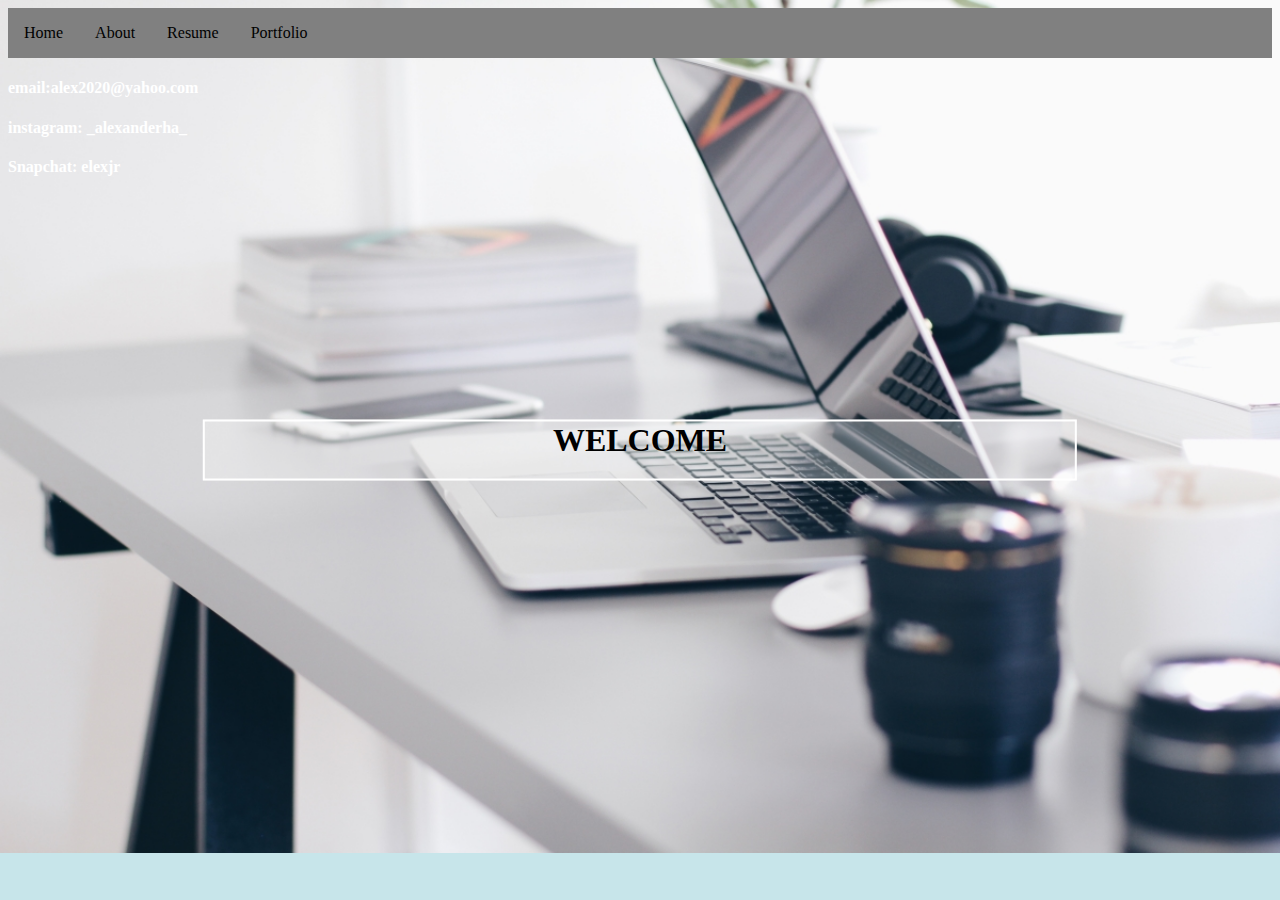
<file: index.html>
<!doctype html>
<html>
  <head>
      <meta charset= "utf-8">
      <title>HOME</title> 
      <link href="style.css" rel="stylesheet" type="text/css">
  </head>
  <body id="home">
      <ul id="myHeader"><!--This is a comment. ul stands for unordered List-->
        <li id="block"><a href="index.html"> Home</a></li><!--li stands for List Item-->
        <li id="block"><a href="about.html">About</a></li>
        <li id="block"><a href="resume.html">Resume</a></li>
        <li id="block"><a href="portfolio.html">Portfolio</a></li>
      </ul>
      <h1 id="hello1">WELCOME</h1>
      <h4>email:alex2020@yahoo.com</h4>
      <h4>instagram: _alexanderha_</h4>
      <h4>Snapchat: elexjr</h4>
    </body>
</html>
</file>
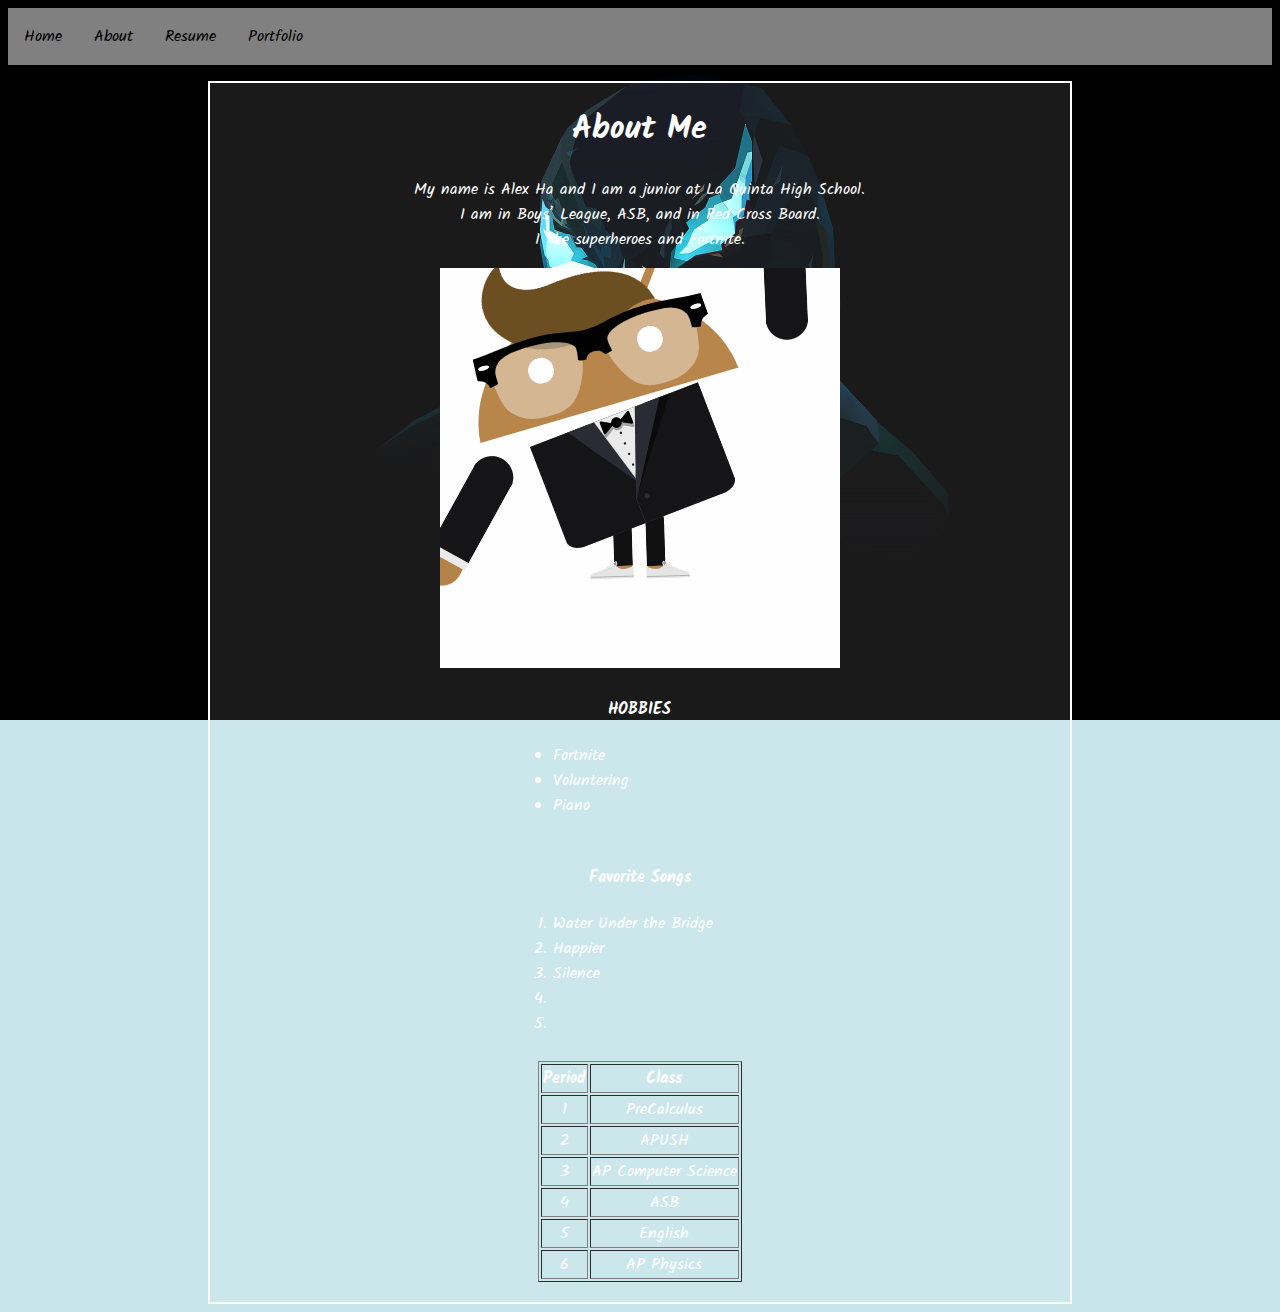
<file: about.html>
<!doctype html>
<html>
  <head>
      <meta charset= "utf-8">
      <title>ABOUT</title> 
      <link href="style.css" rel="stylesheet" type="text/css">
      <link href="https://fonts.googleapis.com/css?family=Kalam" rel="stylesheet">
  </head>
  <body>
      <ul id="myHeader"><!--This is a comment. ul stands for unordered List-->
        <li id="block"><a href="index.html"> Home</a></li><!--li stands for List Item-->
        <li id="block"><a href="about.html">About</a></li>
        <li id="block"><a href="resume.html">Resume</a></li>
        <li id="block"><a href="portfolio.html">Portfolio</a></li>
      </ul>
      <div id="content">
      <h1 style="color:white;">About Me</h1>  
        <p style="color:white;">My name is Alex Ha and I am a junior at La Quinta High School.<br>
      I am in Boys’ League, ASB, and in Red Cross Board.<br>
      I like superheroes and Fortnite.</p>
      <img src="alex.gif">
      <br>
      <h4>HOBBIES</h4>
      <ul>
          <li>Fortnite</li>
          <li>Voluntering</li>
          <li>Piano</li>
        </ul>
        <br>
        <h4>Favorite Songs</h4>
        <ol>
          <li>Water Under the Bridge</li>
          <li>Happier</li>
          <li>Silence</li>
          <li></li>
          <li></li>
        </ol>
        <br>
        <table border="1">
          <tr><!--Table Row of Headings-->
              <th>Period</th>
              <th>Class</th>
          </tr>
          <tr><!--Period 1 row-->
            <td>1</td>
            <td>PreCalculus</td>
          </tr>
          <tr><!--Period 2 Row-->
            <td>2</td>
            <td>APUSH</td>
          <tr>
            <td>3</td>
            <td>AP Computer Science</td>
          </tr>
          <tr>
            <td>4</td>
            <td>ASB</td>
          </tr>
          <tr>
            <td>5</td>
            <td>English</td>
          </tr>
          <tr>
            <td>6</td>
            <td>AP Physics</td>
          </tr>
        </table>
        </div>
    </body>
</html>
</file>
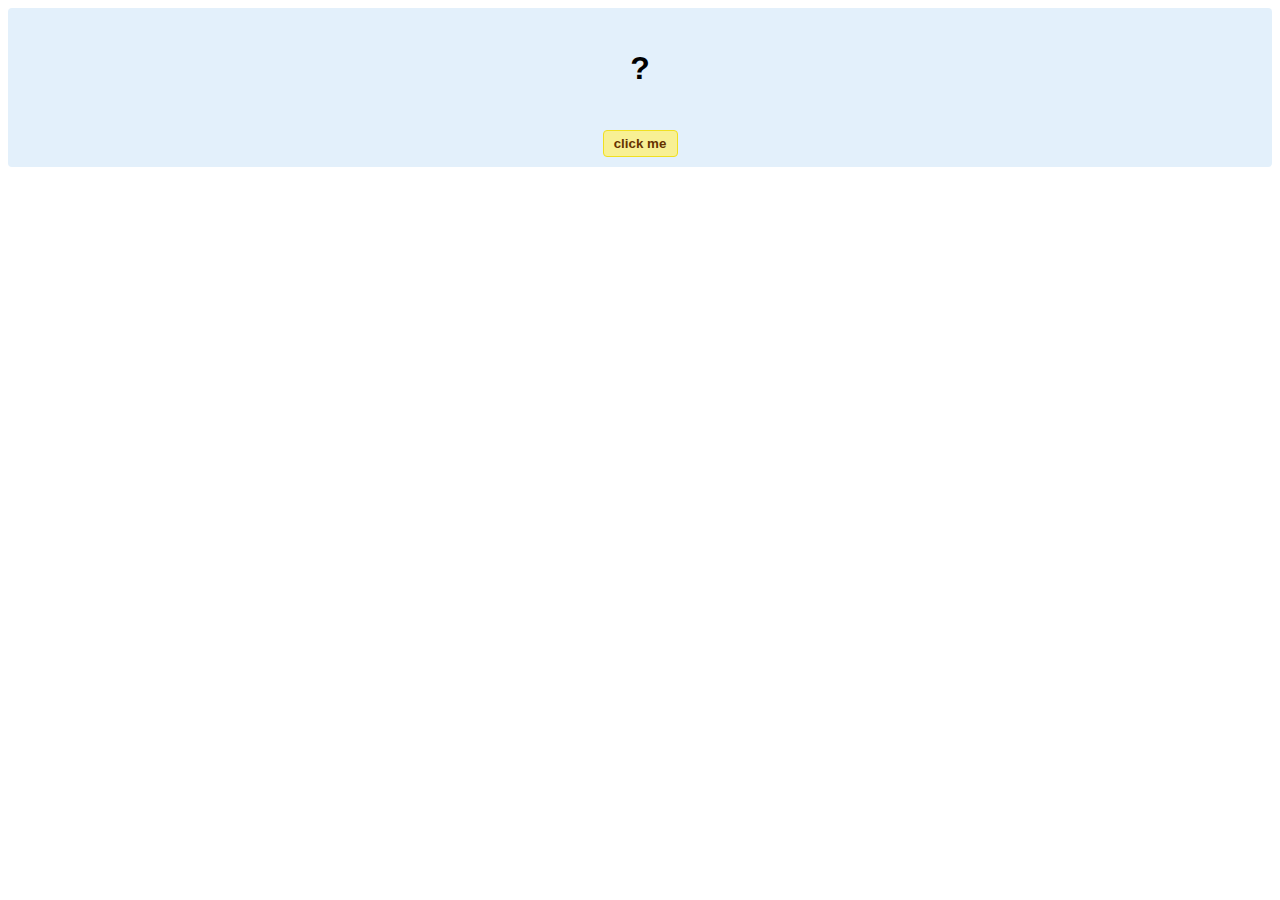
<file: hello-world.html>
<!DOCTYPE html>
<!-- HTML5 Hello world by kirupa - http://www.kirupa.com/html5/getting_your_feet_wet_html5_pg1.htm -->
<html lang="en-us">

<head>
<meta charset="utf-8">
<title>Hello...</title>
<style type="text/css">
#mainContent {
	font-family: Arial, Helvetica, sans-serif;
	font-size: xx-large;
	font-weight: bold;
	background-color: #E3F0FB;
	border-radius: 4px;
	padding: 10px;
	text-align: center;
}
.buttonStyle {
	border-radius: 4px;
	border: thin solid #F0E020;
	padding: 5px;
	background-color: #F8F094;
	font-family: "Segoe UI", Tahoma, Geneva, Verdana, sans-serif;
	font-weight: bold;
	color: #663300;
	width: 75px;
}

.buttonStyle:hover {
	border: thin solid #FFCC00;
	background-color: #FCF9D6;
	color: #996633;
	cursor: pointer;
}
.buttonStyle:active {
	border: thin solid #99CC00;
	background-color: #F5FFD2;
	color: #669900;
	cursor: pointer;
}

</style>
</head>

<body>
<div id="mainContent">
<p id="helloText">?</p>
<button id="clickButton" class="buttonStyle">click me</button>
</div>
<script> 
var myButton = document.getElementById("clickButton");
var myText = document.getElementById("helloText");

myButton.addEventListener('click', doSomething, false)

function doSomething() {
	myText.textContent = "hello, world!";
}
</script>

</body>
</html>
</file>
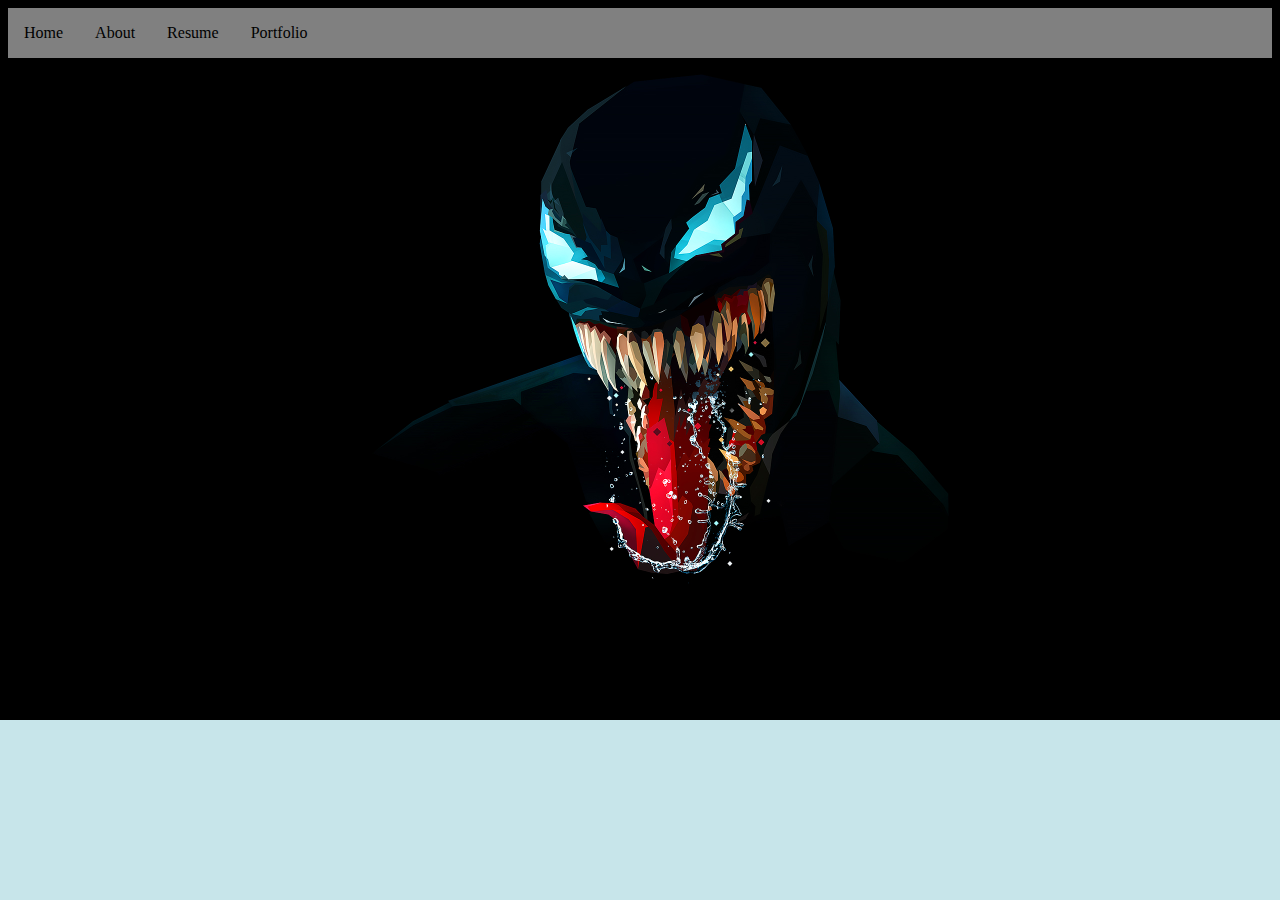
<file: portfolio.html>
<!doctype html>
<html>
  <head>
      <meta charset= "utf-8">
      <title>ABOUT</title> 
      <link href="style.css" rel="stylesheet" type="text/css">
  </head>
  <body>
      <ul id="myHeader"><!--This is a comment. ul stands for unordered List-->
        <li id="block"><a href="index.html"> Home</a></li><!--li stands for List Item-->
        <li id="block"><a href="about.html">About</a></li>
        <li id="block"><a href="resume.html">Resume</a></li>
        <li id="block"><a href="portfolio.html">Portfolio</a></li>
      </ul>
    </body>
</html>
</file>
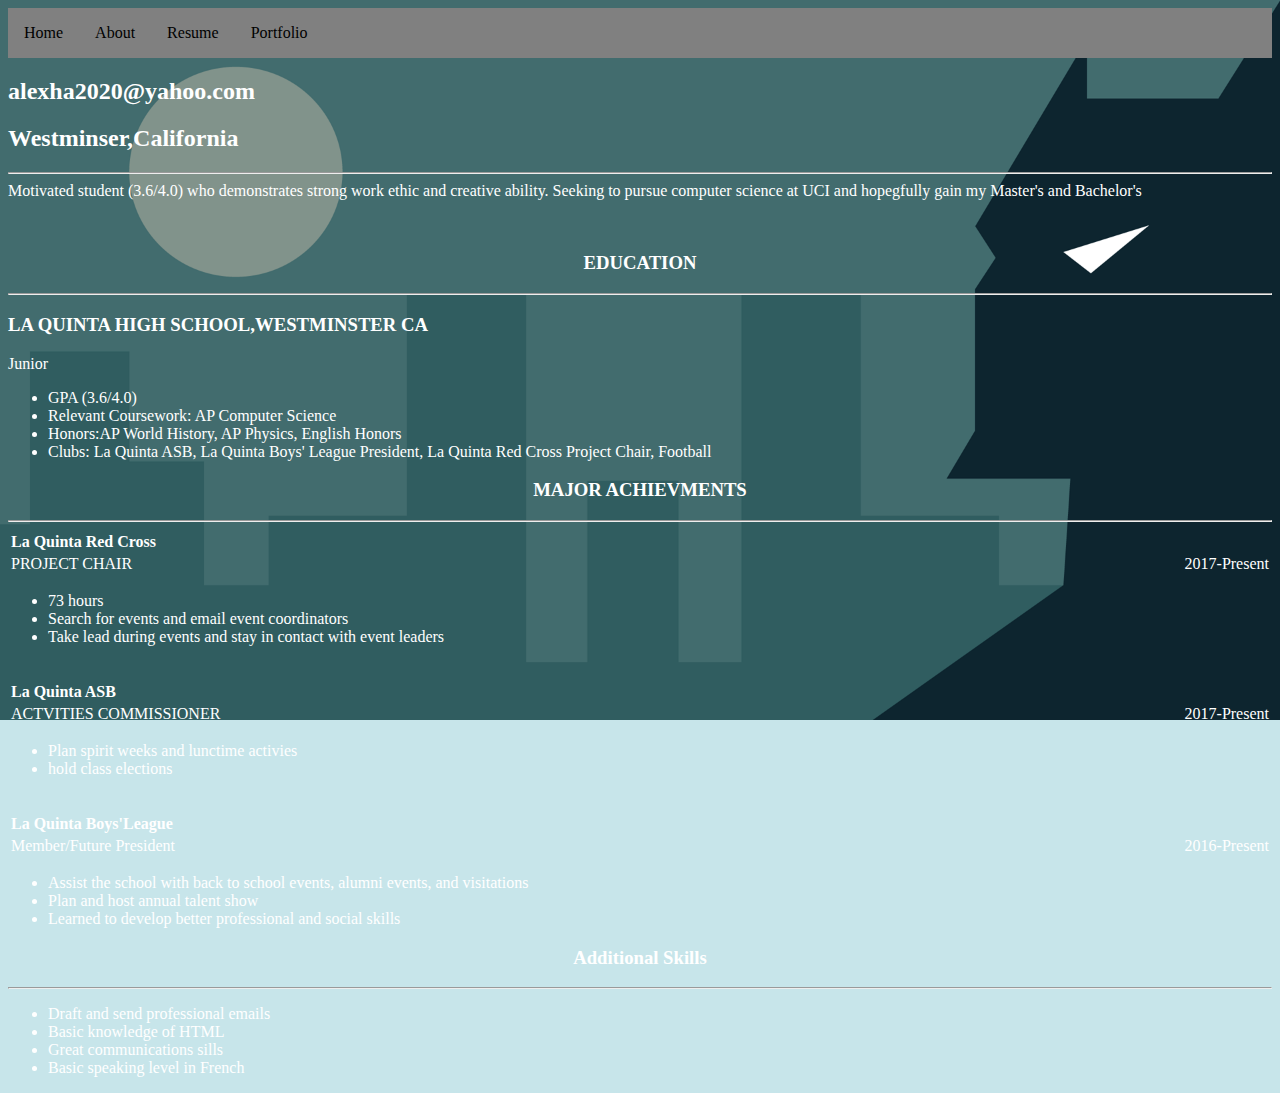
<file: resume.html>
<!doctype html>
<html>
  <head>
      <meta charset= "utf-8">
      <title>RESUME</title> 
       <link href="style.css" rel="stylesheet" type="text/css">
  </head>
  <body id="resume">
      <ul id="myHeader"><!--This is a comment. ul stands for unordered List-->
        <li id="block"><a href="index.html"> Home</a></li><!--li stands for List Item-->
        <li id="block"><a href="about.html">About</a></li>
        <li id="block"><a href="resume.html">Resume</a></li>
        <li id="block"><a href="portfolio.html">Portfolio</a></li>
      </ul>
  <h2>alexha2020@yahoo.com</h2>
  <h2>Westminser,California</h2>
  <hr>
  <p1>Motivated student (3.6/4.0) who demonstrates strong work ethic and creative ability. Seeking to pursue computer science at UCI and hopegfully gain my Master's and Bachelor's</p>
  <br>
  <h3 align="center"> EDUCATION</h3>
  <hr>
  <h3>LA QUINTA HIGH SCHOOL,WESTMINSTER CA</h3>
  <p>Junior</p>
        <ul>
          <li>GPA (3.6/4.0)</li>
          <li>Relevant Coursework: AP Computer Science</li>
          <li>Honors:AP World History, AP Physics, English Honors</li>
          <li>Clubs: La Quinta ASB, La Quinta Boys' League President, La Quinta Red Cross Project Chair, Football</li>
        </ul>
        <h3 align="center">MAJOR ACHIEVMENTS</h3>
        <hr>
        <table class=hi>
          <tr>
            <th colspan="2" style="text-align:left;">La Quinta Red Cross</th>
          </tr>
          <tr>
            <td>PROJECT CHAIR</td>
            <td style="text-align:right;">2017-Present</td>
          </tr>
        </table>
          <ul>
            <li>73 hours</li>
            <li>Search for events and email event coordinators</li>
            <li>Take lead during events and stay in contact with event leaders</li>
          </ul>
          <br>
        <table class=hi>
          <tr>
            <th colspan="2" style="text-align:left;">La Quinta ASB</th>
          </tr>
          <tr>
            <td>ACTVITIES COMMISSIONER</td>
            <td style="text-align:right;">2017-Present</td>
          </tr>
        </table>
          <ul>
            <li>Plan spirit weeks and lunctime activies</li>
            <li>hold class elections</li>
          </ul>
        <br>
        <table class=hi>
          <tr>
            <th colspan="2" style="text-align:left;">La Quinta Boys'League</th>
          </tr>
          <tr>
            <td>Member/Future President</td>
            <td style="text-align:right;">2016-Present</td>
          </tr>
        </table>
        <ul>
          <li>Assist the school with back to school events, alumni events, and visitations</li>
          <li>Plan and host annual talent show</li>
          <li>Learned to develop better professional and social skills</li>
        </ul> 
        <h3 align="center">Additional Skills</h3>
        <hr>
        <ul>
          <li>Draft and send professional emails</li>
          <li>Basic knowledge of HTML</li>
          <li>Great communications sills</li>
          <li>Basic speaking level in French</li>
        </ul>
    </body>
</html>
</file>
<file: style.css>
#myHeader{
    list-style-type: none;
    margin: 0;
    padding: 0;
    overflow: hidden;
    background-color: gray;
}
#block{
    float: left;
}

li a{
    display: block;
    color: black;
    text-align: center;
    padding: 16px;
    text-decoration: none;
}

#block:hover {
    background-color: lightblue;
}
body{
    background-image: url("venom.jpg");
    background-repeat: no-repeat;
    background-size: 100%;
    background-color:#c7e5ea;
    background-attachment: fixed;
    color:white;
    font-family: 'Kalam', cursive;
}
a:visited { 
    color: white;
}
#content{
    border:solid white 2px;
    margin-top: 16px;
    width: 68%;
    margin-left: auto;
    margin-right:auto;
    text-align: center;
    padding-bottom: 20px;
    background-color: rgba(255,255,255,0.1)
}
table{
    margin:auto;
}
#content ul, #content ol{
    margin:auto;
    width:25%;
    text-align: left;
}
#home{
    background-image: url(pro.jpg);
}
#hello{
    border:solid white 2px;
    margin-top: 16px;
    width: 68%;
    margin-left: auto;
    margin-right:auto;
    text-align: center;
    padding-bottom: 20px;
    background-color: rgba(255,255,255,0.1)
    
}
#hello1{
    color:black;
    border:solid white 2px;
    margin-top: 16px;
    width: 68%;
    margin-left: auto;
    margin-right:auto;
    text-align: center;
    padding-bottom: 20px;
    background-color: rgba(255,255,255,0.3);
    margin: 0;
    position: absolute;
    top: 50%;
    left: 50%;
    transform: translate(-50%, -50%);
}
#resume{
    color:white;
    background-image: url(photo.png);
}
#time{
    text-align: right;
}
.hi{
    width:100%;
    margin-bottom: auto;
}
.class{
    text-align: right;
}
</file>
